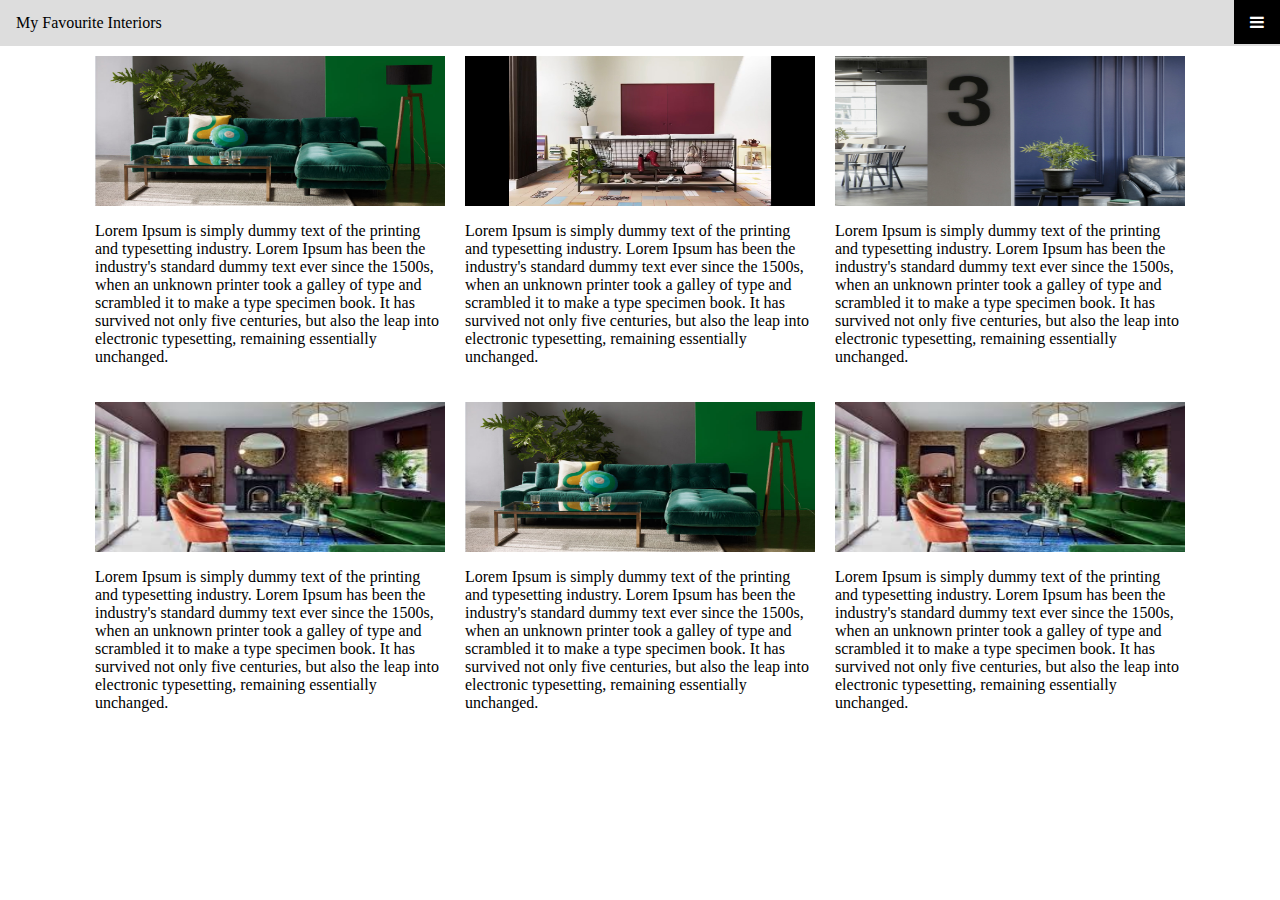
<file: index.html>
<!DOCTYPE html PUBLIC "-//W3C//DTD XHTML 1.0 Transitional//EN" "http://www.w3.org/TR/xhtml1/DTD/xhtml1-transitional.dtd">
<html xmlns="http://www.w3.org/1999/xhtml">
<head>
<meta http-equiv="Content-Type" content="text/html; charset=utf-8" />
<meta name="viewport" content="width=device-width, initial-scale=1">
<link rel="stylesheet" href="css/style2.css" />
<!-- Load an icon library -->
<link rel="stylesheet" href="https://cdnjs.cloudflare.com/ajax/libs/font-awesome/4.7.0/css/font-awesome.min.css">
<title>Interiors</title>
</head>

<body>
	<!-- Top Navigation Menu -->
        <div class="topnav">
          <a href="#home" class="active">My Favourite Interiors</a>
          <!-- Navigation links (hidden by default) -->
          <div id="myLinks">
            <a href="news.html">News</a>
            <a href="contact.html">Contact</a>
            <a href="about.html">About   </a>
          </div>
          <!-- "Hamburger menu" / "Bar icon" to toggle the navigation links -->
          <a href="javascript:void(0);" class="icon" onclick="myFunction()">
            <i class="fa fa-bars"></i>
          </a>
        </div>
        
		<div class="card-list-wrapper">
		<div class="card">
			<img src="images/image3.jpg" />
			<p>
				Lorem Ipsum is simply dummy text of the printing and typesetting industry. Lorem Ipsum has been the
				industry's standard dummy text ever since the 1500s, when an unknown printer took a galley of type
				and
				scrambled it to make a type specimen book. It has survived not only five centuries, but also the
				leap
				into electronic typesetting, remaining essentially unchanged.
			</p>
		</div>
		<div class="card">
			<img src="images/image1.jpg" />
			<p>
				Lorem Ipsum is simply dummy text of the printing and typesetting industry. Lorem Ipsum has been the
				industry's standard dummy text ever since the 1500s, when an unknown printer took a galley of type
				and
				scrambled it to make a type specimen book. It has survived not only five centuries, but also the
				leap
				into electronic typesetting, remaining essentially unchanged.
			</p>
		</div>
		<div class="card">
			<img src="images/image2.jpg" />
			<p>
				Lorem Ipsum is simply dummy text of the printing and typesetting industry. Lorem Ipsum has been the
				industry's standard dummy text ever since the 1500s, when an unknown printer took a galley of type
				and
				scrambled it to make a type specimen book. It has survived not only five centuries, but also the
				leap
				into electronic typesetting, remaining essentially unchanged.
			</p>
		</div>
        <div class="card">
			<img src="images/image5.jpg" />
			<p>
				Lorem Ipsum is simply dummy text of the printing and typesetting industry. Lorem Ipsum has been the
				industry's standard dummy text ever since the 1500s, when an unknown printer took a galley of type
				and
				scrambled it to make a type specimen book. It has survived not only five centuries, but also the
				leap
				into electronic typesetting, remaining essentially unchanged.
			</p>
		</div>
		<div class="card">
			<img src="images/image3.jpg" />
			<p>
				Lorem Ipsum is simply dummy text of the printing and typesetting industry. Lorem Ipsum has been the
				industry's standard dummy text ever since the 1500s, when an unknown printer took a galley of type
				and
				scrambled it to make a type specimen book. It has survived not only five centuries, but also the
				leap
				into electronic typesetting, remaining essentially unchanged.
			</p>
		</div>
		<div class="card">
			<img src="images/image5.jpg" />
			<p>
				Lorem Ipsum is simply dummy text of the printing and typesetting industry. Lorem Ipsum has been the
				industry's standard dummy text ever since the 1500s, when an unknown printer took a galley of type
				and
				scrambled it to make a type specimen book. It has survived not only five centuries, but also the
				leap
				into electronic typesetting, remaining essentially unchanged.
			</p>
		</div>
	</div>
</body>
</html>

<script>
/* Toggle between showing and hiding the navigation menu links when the user clicks on the hamburger menu / bar icon */
function myFunction() {
  var x = document.getElementById("myLinks");
  if (x.style.display === "block") {
    x.style.display = "none";
  } else {
    x.style.display = "block";
  }
}
</script>
</file>
<file: css/style2.css>
@charset "utf-8";
/* CSS Document */

html{
	scroll-behavior: smooth;
}

* {
  box-sizing: border-box;
}

body, h2{
	margin: 0;
}


.card-list-wrapper{
	display: flex;
	flex-direction: column;
	justify-content: center;
}

.card{
	margin: 10px;
}


img{
	width: 100%;
}

/* Style the navigation menu */
.topnav {
  overflow: hidden;
  background-color: #333;
  position: relative;
}

/* Hide the links inside the navigation menu (except for logo/home) */
.topnav #myLinks {
  display: none;
}

/* Style navigation menu links */
.topnav a {
  color: white;
  padding: 14px 16px;
  text-decoration: none;
  font-size: px;
  display: block;
}

/* Style the hamburger menu */
.topnav a.icon {
  background: black;
  display: block;
  position: absolute;
  right: 0;
  top: 0;
}

/* Add a grey background color on mouse-over */
.topnav a:hover {
  background-color: #ddd;
  color: black;
}

/* Style the active link (or home/logo) */
.active {
  background-color: #4CAF50;
  color: white;
}

.wrapper {
    background-color: whitesmoke;
    list-style-type: none;
    padding: 30px;
    border-radius: 3px;
  }
  .form-row {
    padding: .5em;
	display: flex;
	flex-direction: column;
    justify-content: flex-end;
  }

  .form-row > label {
    padding: .5em 1em .5em 0;
	flex: 1;
  }
  .form-row > input {
    flex: 2;
  }

  .form-row > input,
  .form-row > button {
    padding: .5em;
  }
  .form-row > button {
   background: gray;
   color: white;
   border: 0;
  }
  
  @media only screen and  (min-width: 768px) {
	.card-list-wrapper{
		flex-direction: row;
		flex-wrap: wrap;
		max-width: 1200px;
		margin: auto;
	}

	.card{
		width: 350px;
	}

	img{
		height:150px;
	}
	 
	 .form-row > input {
    	flex:3;  
   
   
   }
   .form-row {
	flex-direction: row;
  }}


  @media screen and (min-width: 992px) {
   	.form-row > input {
    	flex: 4;  
   }
   .form-row {
	flex-direction: row;
  }
  }
  
    @media screen and (min-width: 1200px) {
   	.form-row > input {
    	flex: 5;  
   }
   .form-row {
	flex-direction: row;
  }
  }
</file>
